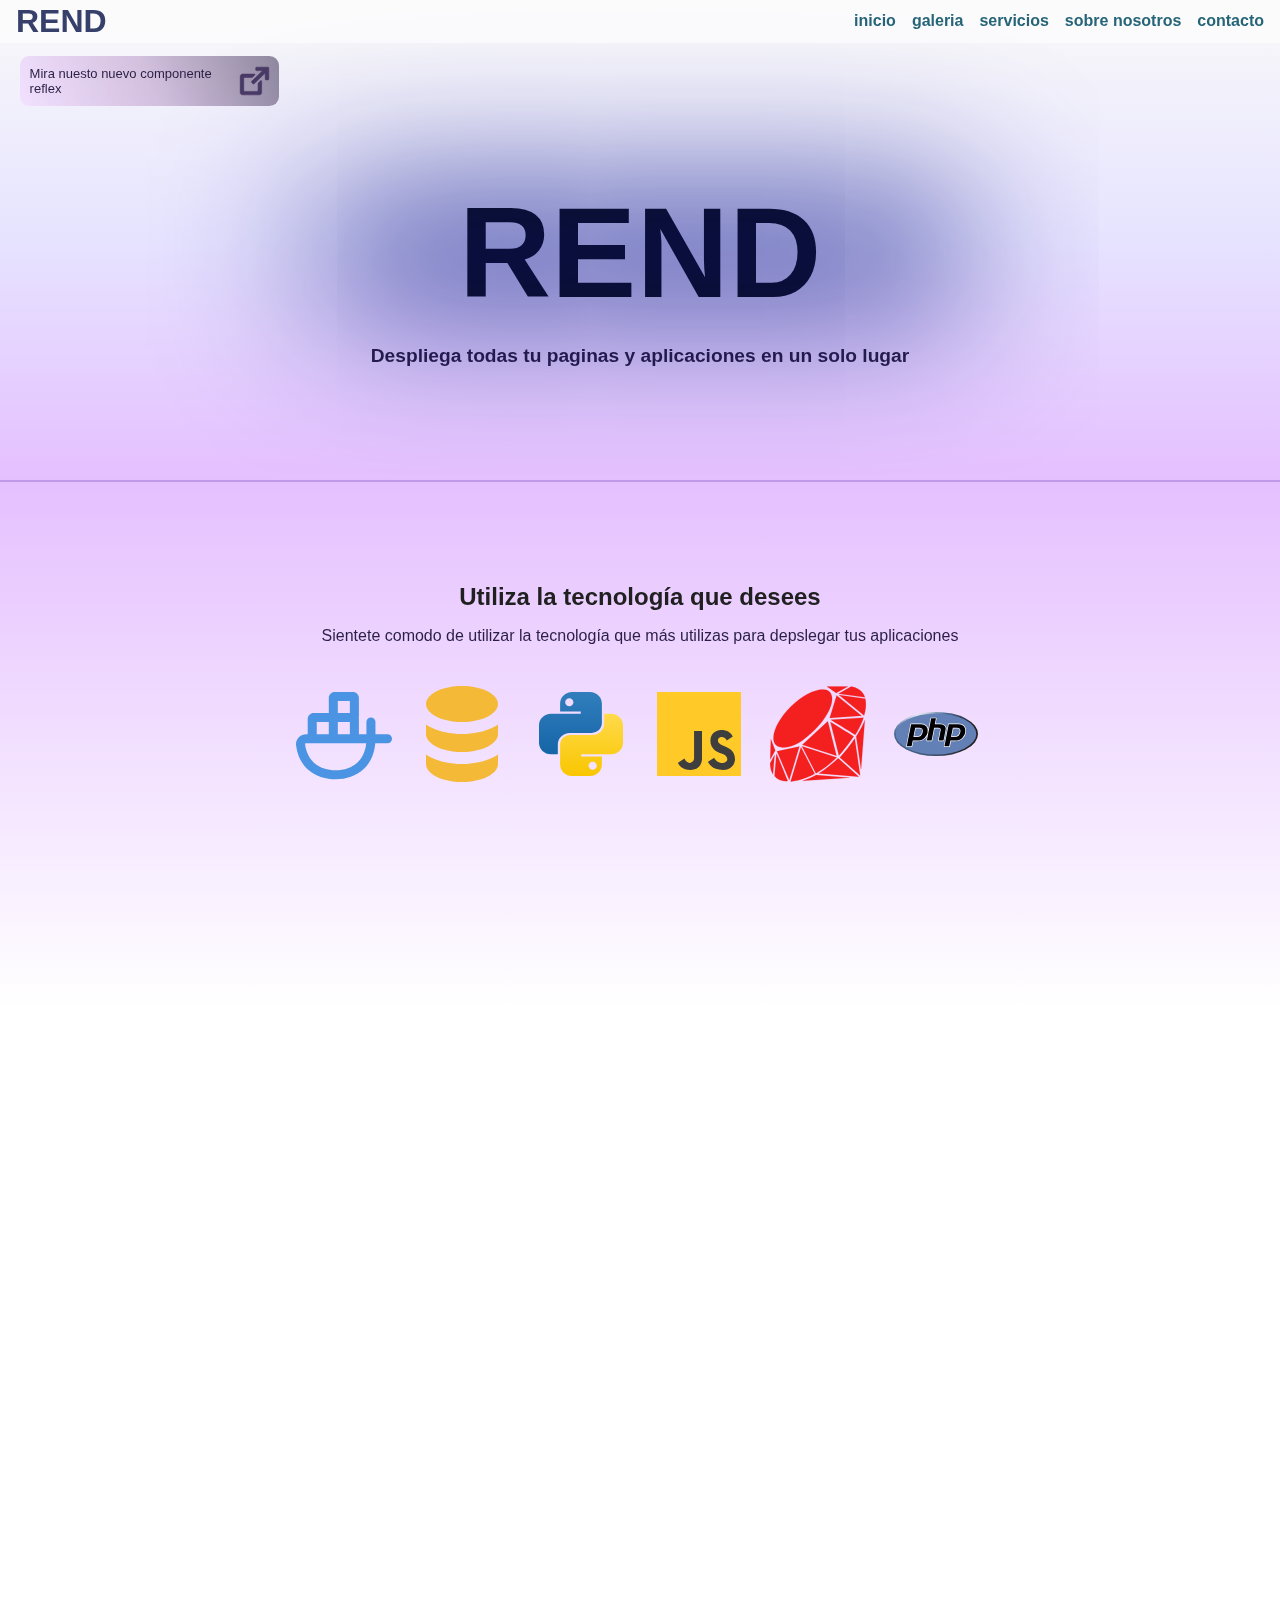
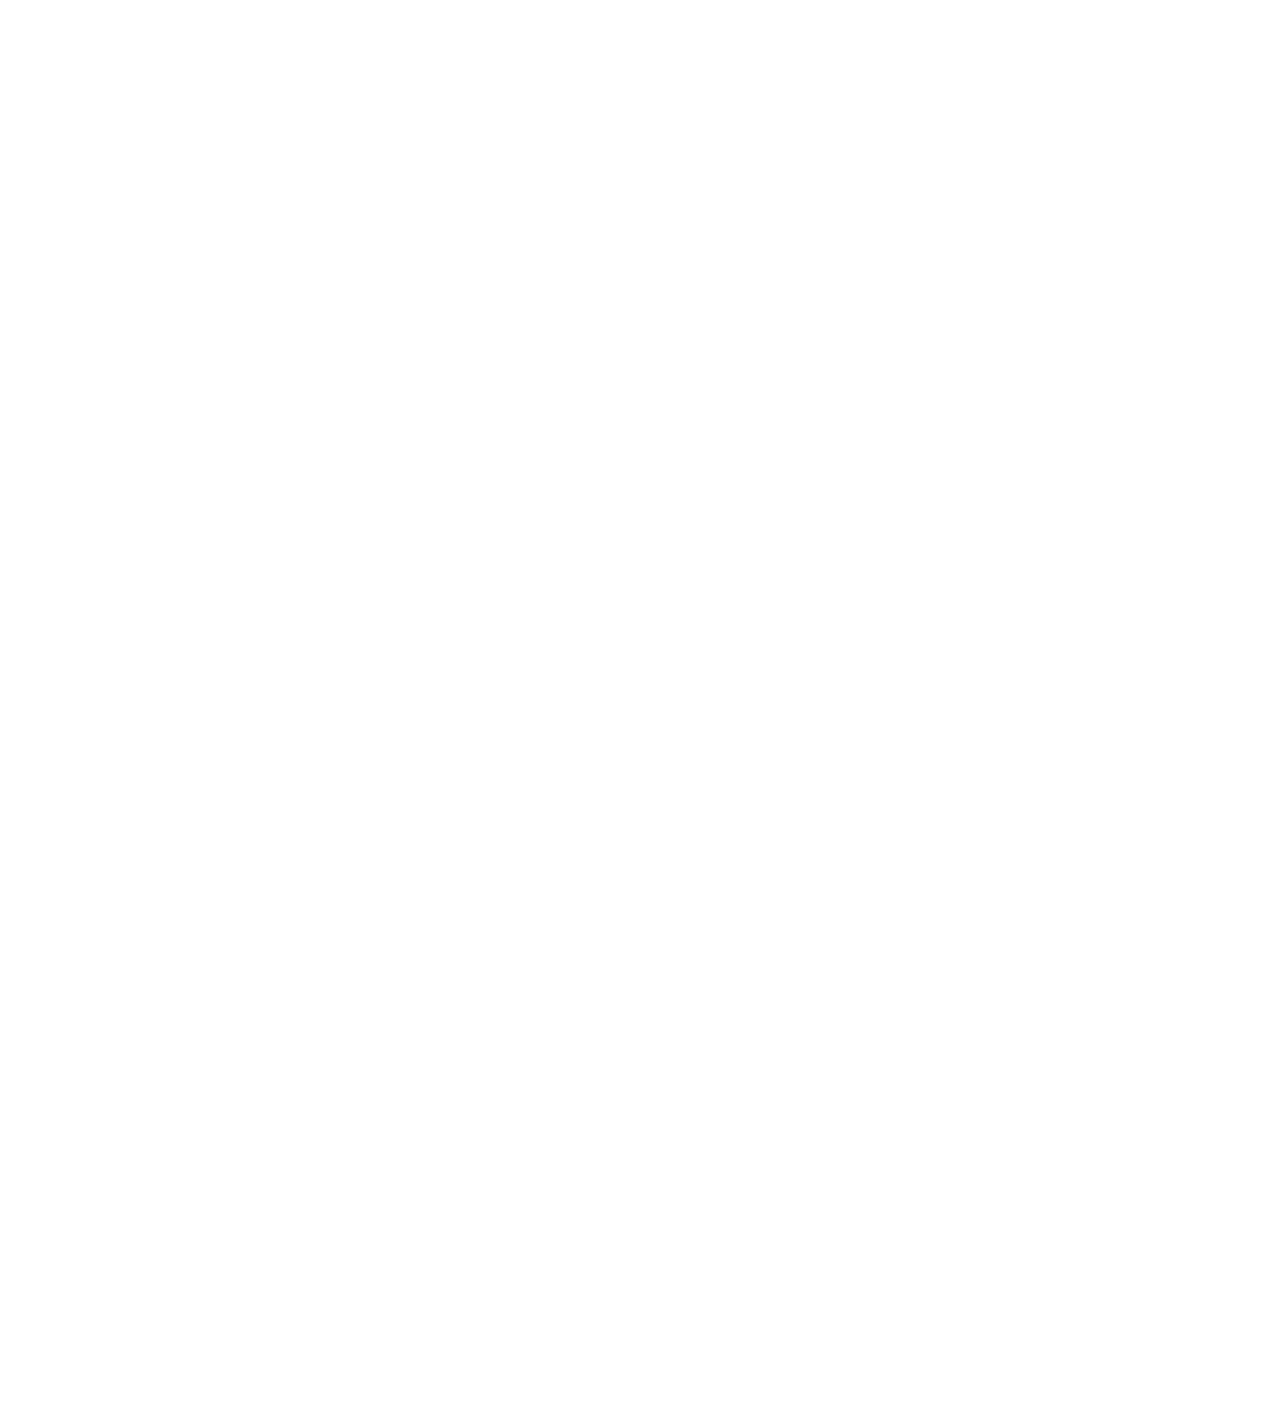
<file: index.html>
<html lang="en">
  <head>
    <meta charset="UTF-8" />
    <meta name="viewport" content="width=device-width, initial-scale=1.0" />
    <title>REND | Inicio</title>
    <link rel="stylesheet" href="css/style.css" />
    <link
      rel="stylesheet"
      href="https://cdnjs.cloudflare.com/ajax/libs/animate.css/4.1.1/animate.min.css"
    />
    <link href="https://unpkg.com/aos@2.3.1/dist/aos.css" rel="stylesheet" />
  </head>
  <body>
    <div class="navbar">
      <h1 class="navbar-logo"><a href="index.html">REND</a></h1>
      <ul class="navbar-links">
        <li><a href="#home">inicio</a></li>
        <li><a href="#gallery">galeria</a></li>
        <li><a href="#services">servicios</a></li>
        <li><a href="#about">sobre nosotros</a></li>
        <li><a href="#contact">contacto</a></li>
      </ul>
    </div>

    <div class="news">
      <a class="news-icon" href="https://widget-gallery.reflex.run/">
        <img src="images/new_tab.svg" alt="" />
      </a>
      <a href="https://widget-gallery.reflex.run/">
        <p>Mira nuesto nuevo componente reflex</p>
      </a>
    </div>
    <header id="home" class="hero">
      <div data-aos="fade-up" class="container">
        <div class="hero-glow"></div>
        <h1 class="hero-logo">REND</h1>
        <p class="hero-content">
          Despliega todas tu paginas y aplicaciones en un solo lugar
        </p>
      </div>
    </header>

    <hr id="gallery" class="divider" />
    <div class="gallery">
      <div data-aos="fade-up" data-aos-delay="400" class="container">
        <h2 class="gallery-title">Utiliza la tecnología que desees</h2>
        <p>
          Sientete comodo de utilizar la tecnología que más utilizas para
          depslegar tus aplicaciones
        </p>
        <div class="gallery-images">
          <img
            data-aos="fade-up"
            class="gallery-img"
            src="images/docker.svg"
            alt=""
          />
          <img
            data-aos="fade-up"
            class="gallery-img"
            src="images/database.svg"
            alt=""
          />
          <img
            data-aos="fade-up"
            class="gallery-img"
            src="images/python.svg"
            alt=""
          />
          <img
            data-aos="fade-up"
            class="gallery-img"
            src="images/javascript.svg"
            alt=""
          />
          <img
            data-aos="fade-up"
            class="gallery-img"
            src="images/ruby.svg"
            alt=""
          />
          <img
            data-aos="fade-up"
            class="gallery-img"
            src="images/php.svg"
            alt=""
          />
          <img
            data-aos="fade-up"
            class="gallery-img"
            src="images/mongodb.svg"
            alt=""
          />
          <img
            data-aos="fade-up"
            class="gallery-img"
            src="images/flutter.svg"
            alt=""
          />
          <img
            data-aos="fade-up"
            class="gallery-img"
            src="images/golang.svg"
            alt=""
          />
          <img
            data-aos="fade-up"
            class="gallery-img"
            src="images/react.svg"
            alt=""
          />
          <img
            data-aos="fade-up"
            class="gallery-img"
            src="images/next.svg"
            alt=""
          />
        </div>
      </div>
    </div>

    <hr id="services" data-aos="fade" />
    <section
      data-aos="fade up"
      data-aos-delay="300"
      name="services"
      class="section"
    >
      <div class="container">
        <h2 data-aos="fade-up" class="section-title">Nuestros servicios</h2>
        <div class="section-gallery">
          <div
            data-aos="fade-up"
            class="section-card"
            style="
              background-image: url('images/services_icons/auto_deploy.svg');
            "
          >
            <div></div>
            <h3>Despliegue automatizado</h3>
          </div>
          <div
            data-aos="fade-up"
            class="section-card"
            style="background-image: url('images/services_icons/github.svg')"
          >
            <div></div>
            <h3>Sincronización con github</h3>
          </div>
          <div
            data-aos="fade-up"
            class="section-card"
            style="background-image: url('images/services_icons/db.svg')"
          >
            <div></div>
            <h3>Bases de datos de prueba y produccion</h3>
          </div>
          <div
            data-aos="fade-up"
            class="section-card"
            style="background-image: url('images/services_icons/big_data.svg')"
          >
            <div></div>
            <h3>Analisis de datos para tus sitios web</h3>
          </div>
          <div
            data-aos="fade-up"
            class="section-card"
            style="background-image: url('images/services_icons/security.svg')"
          >
            <div></div>
            <h3>Proteccion contra Ataques DoS y DDoS</h3>
          </div>
        </div>
      </div>
    </section>

    <hr id="about" data-aos="fade" />
    <section data-aos="fade-up" data-aos-delay="300" class="section">
      <div class="container">
        <h1 class="section-title">¿quiénes somos?</h1>
        <p class="section-content">
          En <strong>REND</strong> ofrecemos un sevicio de hosting mediante
          docker, y kuberenetes. Puedes sincronizar tu cuenta de github para
          hacer despliegues automáticos. Además contamos con servicios de
          análisis de datos para que puedas ver las estadisticas de proyectos.
        </p>
        <div class="flex-row">
          <a href="pages/about.html">
            <div class="cta">
              <h3>Conocer más</h3>
              <img class="icon" src="images/arrow.svg" alt="" />
            </div>
          </a>
        </div>
      </div>
    </section>

    <hr id="contact" data-aos="fade" />
    <section class="section">
      <div data-aos="fade-up" class="container">
        <h1 data-aos="fade" class="section-title">Contactanos</h1>
        <p data-aos="fade" class="section-content-center">
          No dudes en contactarnos si tienes una duda,con gusto te ayudaremos.
        </p>
        <div class="section-gallery">
          <form data-aos="flip-right" data-aos-delay="400" class="section-form">
            <label for="">Nombre</label>
            <input type="text" placeholder="ingresa tu nombre completo" />
            <label for="">Correo eléctronico</label>
            <input type="email" placeholder="example@rend.com" />
            <label for="">Mensaje</label>
            <textarea
              name=""
              id=""
              placeholder="Escribe tu mensaje aquí"
            ></textarea>
            <div>
              <button>Enviar</button>
            </div>
          </form>
        </div>
        <div class="flex-row">
          <a href="pages/contact.html">
            <div class="cta">
              <h3>Llama ahora</h3>
              <img class="icon" src="images/call.svg" alt="" />
            </div>
          </a>
        </div>
      </div>
    </section>

    <hr data-aos="fade" data-aos-delay="300" id="footer" />
    <footer data-aos="fade" data-aos-delay="300" class="flex-row">
      <div class="container">
        <div class="hero-glow"></div>
        <h1>REND</h1>
        <div>
          <h3>&copy; 2024 DERECHOS RESERVADOS</h3>
        </div>
        <div class="footer-glow"></div>
      </div>
    </footer>
  </body>
  <script src="https://unpkg.com/aos@2.3.1/dist/aos.js"></script>
  <script>
    AOS.init();
  </script>
</html>
</file>
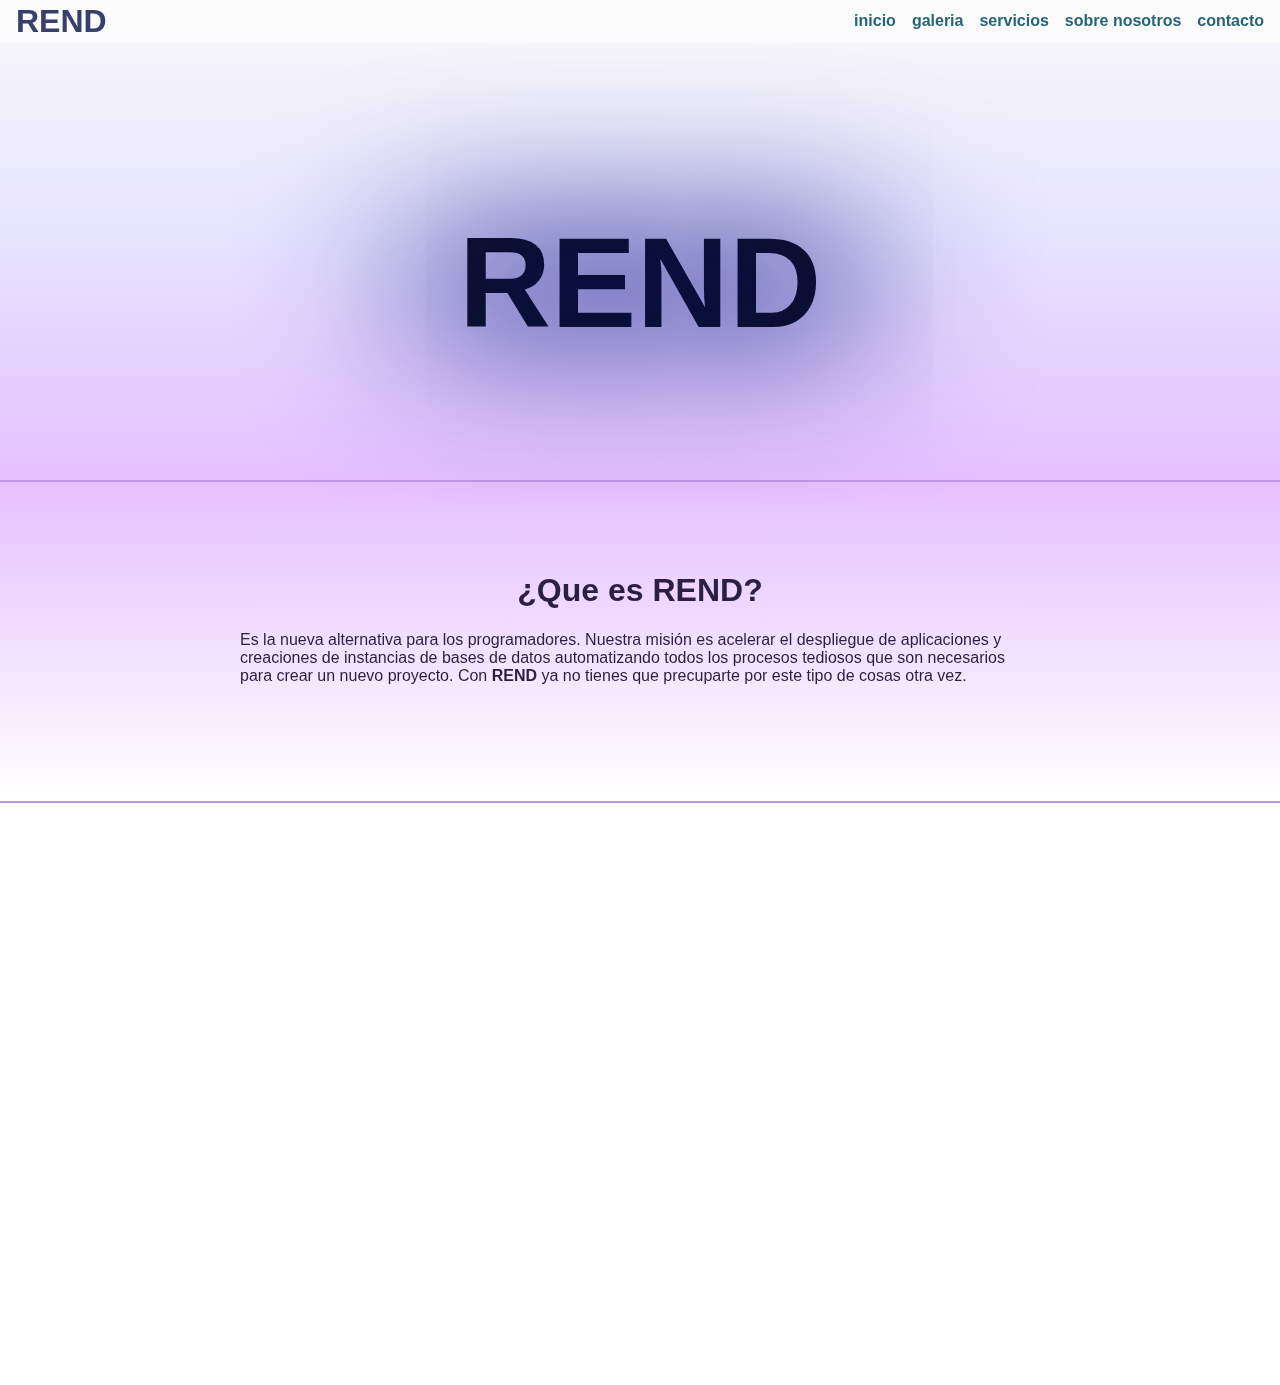
<file: pages/about.html>
<html lang="en">
  <head>
    <meta charset="UTF-8" />
    <meta name="viewport" content="width=device-width, initial-scale=1.0" />
    <title>Sobre nosotros</title>
    <link rel="stylesheet" href="../css/style.css" />
    <link
      rel="stylesheet"
      href="https://cdnjs.cloudflare.com/ajax/libs/animate.css/4.1.1/animate.min.css"
    />
    <link href="https://unpkg.com/aos@2.3.1/dist/aos.css" rel="stylesheet" />
  </head>
  <body>
    <div class="navbar">
      <h1 class="navbar-logo"><a href="../index.html">REND</a></h1>
      <ul class="navbar-links">
        <li><a href="../index.html">inicio</a></li>
        <li><a href="../index.html#gallery">galeria</a></li>
        <li><a href="../index.html#services">servicios</a></li>
        <li><a href="#about">sobre nosotros</a></li>
        <li><a href="contact.html">contacto</a></li>
      </ul>
    </div>

    <header id="home" class="hero">
      <div data-aos="fade-up" class="container">
        <div class="hero-glow"></div>
        <h1 class="hero-logo">REND</h1>
        <!-- <p class="hero-content">Despliega todas tu paginas y aplicaciones en un solo lugar</p> -->
      </div>
    </header>

    <hr class="divider" />
    <div class="gallery">
        <div data-aos="fade-up" data-aos-delay="500" class="container">
            <h1>¿Que es REND?</h1>
            <div class="align-start">
                <p>Es la nueva alternativa para los programadores. Nuestra misión es acelerar el despliegue de aplicaciones y creaciones de instancias de bases de datos automatizando todos los procesos tediosos que son necesarios para crear un nuevo proyecto. Con <strong>REND</strong> ya no tienes que precuparte por este tipo de cosas otra vez.</p>
            </div>
        </div>
    </div>

    <hr class="divider">
    <div class="section">
        <div data-aos="fade-up" data-aos-delay="300" class="container">
            <h1 style="text-align: center;">Nuestra historia</h1>
            <div class="align-start">
                <ul>
                    <li>
                        <p><strong>2020:</strong> Creamos nuestro primer servidor para alojar instancias de docker para python e instancias SQLite de prueba.</p>
                    </li>
                    <li>
                        <p>
                            <strong>2022:</strong> Nos adentramos a utilizar kuberenetes para menejar en segundo plano todas la instancias docker de nuestro sitio.
                        </p>
                    </li>
                    <li>
                        <p>
                            <strong>2024:</strong> Actualizamos nuestro sitio para crear dashboards personalizados de los sitios de nuestros clientes.
                        </p>
                    </li>
                </ul>
            </div>
        </div>
    </div>

    <!-- <hr data-aos="fade" data-aos-delay="300" id="footer"> -->
    <footer data-aos="fade" data-aos-delay="300" class="flex-row">
      <div class="container">
        <div class="hero-glow"></div>
        <h1>REND</h1>
        <div>
          <h3>&copy; 2024 DERECHOS RESERVADOS</h3>
        </div>
        <div class="footer-glow"></div>
      </div>
    </footer>
  </body>
  <script src="https://unpkg.com/aos@2.3.1/dist/aos.js"></script>
  <script>
    AOS.init();
  </script>
</html>
</file>
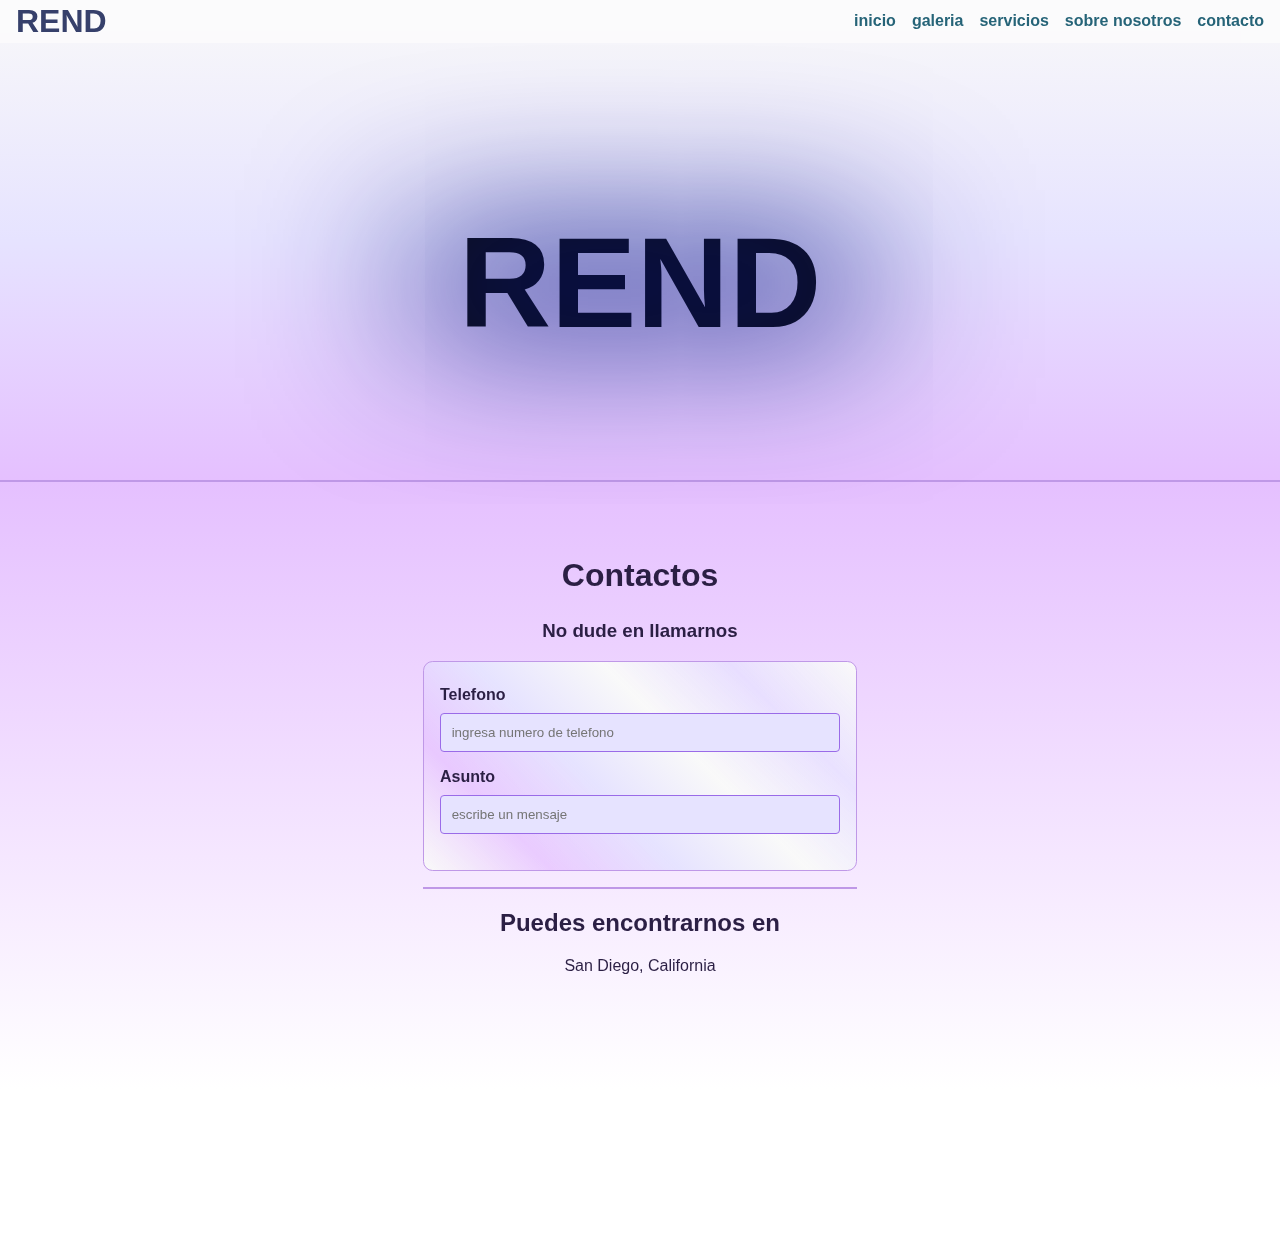
<file: pages/contact.html>
<html lang="en">
  <head>
    <meta charset="UTF-8" />
    <meta name="viewport" content="width=device-width, initial-scale=1.0" />
    <title>Contactos</title>
    <link rel="stylesheet" href="../css/style.css" />
    <link
      rel="stylesheet"
      href="https://cdnjs.cloudflare.com/ajax/libs/animate.css/4.1.1/animate.min.css"
    />
    <link href="https://unpkg.com/aos@2.3.1/dist/aos.css" rel="stylesheet" />
  </head>
  <body>
    <div class="navbar">
      <h1 class="navbar-logo"><a href="../index.html">REND</a></h1>
      <ul class="navbar-links">
        <li><a href="../index.html">inicio</a></li>
        <li><a href="../index.html#gallery">galeria</a></li>
        <li><a href="../index.html#services">servicios</a></li>
        <li><a href="about.html">sobre nosotros</a></li>
        <li><a href="contact.html">contacto</a></li>
      </ul>
    </div>

    <header id="home" class="hero">
      <div data-aos="fade-up" class="container">
        <div class="hero-glow"></div>
        <h1 class="hero-logo">REND</h1>
        <!-- <p class="hero-content">Despliega todas tu paginas y aplicaciones en un solo lugar</p> -->
      </div>
    </header>

    <hr id="gallery" class="divider" />
    <div class="gallery">
      <div data-aos="fade-up" data-aos-delay="400">
        <h2 class="section-title">Contactos</h2>
        <h3>No dude en llamarnos</h3>
        <div style="text-align: left">
          <form action="" class="section-form">
            <label for="">Telefono</label>
            <input type="number" placeholder="ingresa numero de telefono" />
            <label for="">Asunto</label>
            <input type="text" placeholder="escribe un mensaje" />
          </form>
        </div>
        <hr class="divider" />
        <h2>Puedes encontrarnos en</h2>
        <p>San Diego, California</p>
      </div>
      <div data-aos="flip-up" class="map" id="wrapper-9cd199b9cc5410cd3b1ad21cab2e54d3">
        <div id="map-9cd199b9cc5410cd3b1ad21cab2e54d3"></div>
        <script>
          (function () {
            var setting = {
              query: "San Diego, California, EE. UU.",
              width: 500,
              height: 250,
              satellite: false,
              zoom: 12,
              placeId: "ChIJSx6SrQ9T2YARed8V_f0hOg0",
              cid: "0xd3a21fdfd15df79",
              coords: [32.715738, -117.1610838],
              cityUrl: "/us/ca/san-diego",
              cityAnchorText:
                "Map of San Diego, California, United States of America",
              lang: "es-es",
              queryString: "San Diego, California, EE. UU.",
              centerCoord: [32.715738, -117.1610838],
              id: "map-9cd199b9cc5410cd3b1ad21cab2e54d3",
              embed_id: "1159840",
            };
            var d = document;
            var s = d.createElement("script");
            s.src = "https://1map.com/js/script-for-user.js?embed_id=1159840";
            s.async = true;
            s.onload = function (e) {
              window.OneMap.initMap(setting);
            };
            var to = d.getElementsByTagName("script")[0];
            to.parentNode.insertBefore(s, to);
          })();
        </script>
        <a href="https://1map.com/es-es/map-embed">1 Map</a>
      </div>
    </div>

    <!-- <hr data-aos="fade" data-aos-delay="300" id="footer"> -->
    <footer data-aos="fade" data-aos-delay="300" class="flex-row">
      <div class="container">
        <div class="hero-glow"></div>
        <h1>REND</h1>
        <div>
          <h3>&copy; 2024 DERECHOS RESERVADOS</h3>
        </div>
        <div class="footer-glow"></div>
      </div>
    </footer>
  </body>
  <script src="https://unpkg.com/aos@2.3.1/dist/aos.js"></script>
  <script>
    AOS.init();
  </script>
</html>
</file>
<file: css/style.css>
body {
    margin: 0;
    padding: 0;
    font-family: Arial, Helvetica, sans-serif;
    color: #2b1f44;
}

header {
    margin: 0;
    padding: 0;
}

hr {
    margin: 0;
    padding: 0;
    border: 1px solid #9a6be8;
}

.news{
    position: fixed;
    display: flex;
    top: 3.5rem;
    left: 20px;
    width: 15rem;
    background: linear-gradient(
        65deg,
        rgb(242, 224, 255),
        rgba(162, 116, 178, 0.397),
        rgb(43, 31, 68, 0.5)
    );
    backdrop-filter: blur(15px);
    padding: 0.6rem;
    border-radius: 0.6rem;
    font-size: small;
    color: inherit;
    p{
        margin: 0;
        cursor: pointer;
    }
    a{
        text-decoration: none;
        color: inherit;
        /* cursor: pointer; */
    }
    z-index: 100;
}

.news-icon{
    width: 2rem;
    order: 2;
    cursor: pointer;
}

.divider {
    margin: 0;
    padding: 0;
    border: 1px solid #bf98e7;

}

.navbar {
    display: flex;
    flex-wrap: wrap;
    justify-content: space-between;
    background: rgba(255, 255, 255, 0.478);
    backdrop-filter: blur(20px);
    align-items: center;
    position: fixed;
    line-height: 0;
    width: 100%;
    z-index: 1000;
}

.navbar-logo {
    text-transform: uppercase;
    margin-left: 1rem;
    a{
        color: #36406b;
        text-decoration: none;
    }
}

.navbar-links {
    display: flex;
    gap: 1em;
    list-style: none;
    margin-right: 1rem;

    a {
        text-decoration: none;
        color: #266478;
        position: static;
        transition: all 0.2s ease-in-out;
        box-shadow: 0px 0px 0px 0px #202020;
        font-weight: bold;
    }

    a:hover {
        text-shadow: 1px 1px #c39ced;
    }
}

.hero {
    display: flex;
    flex-direction: column;
    justify-content: center;
    align-items: center;
    text-align: center;
    height: 30rem;
    background-image: linear-gradient(180deg,
            #f9f9f9,
            #e6e3ff,
            #e5c0ff);
}

.hero-logo {
    font-size: 8rem;
    color: #101010;
    margin-bottom: 0;
    z-index: 10;
}

.hero-content {
    font-weight: bold;
    font-size: 1.2rem;
    width: auto;
}

.hero-glow {
    max-width: 40rem;
    box-shadow: 0px 10rem 10rem 3rem rgba(0, 15, 128, 0.895);
    position: relative;
}

.gallery {
    background-image: linear-gradient(180deg,
            #e5c0ff,
            white);
    text-align: center;
    display: flex;
    flex-direction: column;
    align-content: center;
    align-items: center;
    padding-top: 3rem;
    padding-bottom: 5rem;
}

.container {
    max-width: 50rem;
    margin: 1.3rem;
}

.gallery-title {
    color: #202020;
    margin: 0;
    padding-top: 2rem;
}

.gallery-images {
    display: flex;
    flex-wrap: wrap;
    justify-content: center;
    margin-top: 2rem;
}

.gallery-img{
    width: 6rem;
    padding-inline: 0.7rem;
    padding-block: 0.6rem;
}

.section {
    margin-top: 5rem;
    margin-bottom: 5rem;
    display: flex;
    flex-direction: column;
    align-items: center;
}

.section-title {
    text-align: center;
    text-transform: capitalize;
    font-size: 2rem;
}

.section-content {
    text-align: left;
}

.section-content-center {
    text-align: center;
}

.section-gallery {
    display: flex;
    flex-wrap: wrap;
    justify-content: center;
}

.section-card {
    border: 1px solid #bf98e7;
    border-radius: 0.3em;
    margin-inline: 0.5em;
    margin-block: 0.5em;
    width: 15rem;
    height: 10rem;
    display: flex;
    flex-direction: column;
    text-align: center;
    align-items: center;
    justify-content: center;
    background-repeat: no-repeat;
    background-position-x: center;
    background-position-y: 7.3rem;
    background-size: 2.5rem;

    div {
        width: 3rem;
        box-shadow: 0px 4rem 45px 15px #9a6be8;
    }

    h3 {
        padding: 0.9rem;
        font-weight: 700;
        color: inherit;
    }
}

.section-form {
    border: 1px solid #bf98e7;
    width: 25rem;
    border-radius: 0.6em;
    padding-top: 1.5rem;
    padding-inline: 1rem;
    padding-bottom: 1.3rem;
    display: flex;
    flex-direction: column;
    justify-content: center;
    background: linear-gradient(45deg,
            rgb(249, 249, 249),
            rgba(229, 192, 255, 0.7),
            rgb(230, 227, 255),
            rgb(249, 249, 249),
            rgba(230, 227, 255, 0.7),
            rgb(249, 249, 249));

    label {
        margin-bottom: 0.6rem;
        font-weight: 600;
    }

    input,
    textarea {
        margin-bottom: 1rem;
        border-radius: 0.3em;
        padding: 0.8em;
        background-color: #e6e3ff;
        border: 1px solid #9a6be8;
    }

    textarea {
        height: 6rem;
        resize: none;
    }

    div {
        display: flex;
        align-content: end;
        justify-items: end;
        justify-content: end;

        button {
            border-radius: 0.5rem;
            padding-block: 0.6rem;
            padding-inline: 0.8rem;
            margin: 0;
            border: 1px solid #c39ced;
            background-color: #e6e3ff;
            font-weight: bold;
            cursor: pointer;
        }
    }


}

input:focus {
    outline: none;
    border: 2px solid #9a6be8;
}

button:focus {
    outline: none;
    border: 2px solid #9a6be8;
}

textarea:focus {
    outline: none;
    border: 2px solid #9a6be8;
}

.flex-row{
    display: flex;
    justify-content: center;
    a{
        text-decoration: none;
    }
}

.icon{
    width: 1.7rem;
}

.align-start{
    text-align: start;
}

.cta{
    display: flex;
    padding-inline: 0.8rem;
    border-radius: 0.8rem;
    transition: 0.2s ease-in-out all;
    background: linear-gradient(
        25deg,
        rgb(54, 64, 107, 0.6),
        #e6e3ff,
        rgb(229, 192, 255, 0.6),
        rgb(54, 64, 107, 0.4),
        rgb(229, 192, 255, 0.6),
        #f9f9f9
    );
    cursor: pointer;
    color: #36406b;
}

.cta:hover{
    box-shadow: 0px 0px 1.5rem 0.3rem ;
}
.map{
    box-shadow: 0px 0px 1rem 0.3rem #bf98e7;
}

footer{
    text-align: center;
    background: #282234;
    color: aliceblue;
    width: 100%;
    position: relative;
    bottom: 0;
}

.footer-glow{
    box-shadow: 0px -5rem 5rem 3rem #8c69af;
    width: 30rem;
}

/* MEDIA QUERIES */
@media (max-width: 800px) {
    .navbar {
        display: flex;
        flex-direction: row;
    }

    .navbar-links {
        font-size: 1rem;
    }
}

@media (max-width:700px) {
    .navbar {
        display: flex;
        flex-direction: column;
    }

    .navbar-links {
        font-size: 1rem;
    }

    .section-form {
        width: 90%;

        textarea {
            height: 8rem;
        }
    }

    .gallery-img{
        width: 5.5rem;
    }

    .news{
        top: 5.2rem;
    }
}

@media (max-width:650px) {
    .section-card{
        width: 25rem;
    }
}

@media (max-width:500px) {
    .navbar {
        display: flex;
        flex-direction: column;
    }

    .navbar-links {
        font-size: 0.8rem;
    }

    .footer-glow{
        width: 100%;
        opacity: 0.4;
    }

    .gallery-img{
        width: 5rem;
    }

    .section-card{
        width: 20rem;
    }
}

@media (max-width:400px) {
    .navbar {
        display: flex;
        flex-direction: column;
    }

    .navbar-links {
        font-size: 0.70rem;
    }
    .footer-glow{
        width: 100%;
    }

    .section-card{
        width: 15rem;
    }
}
</file>
